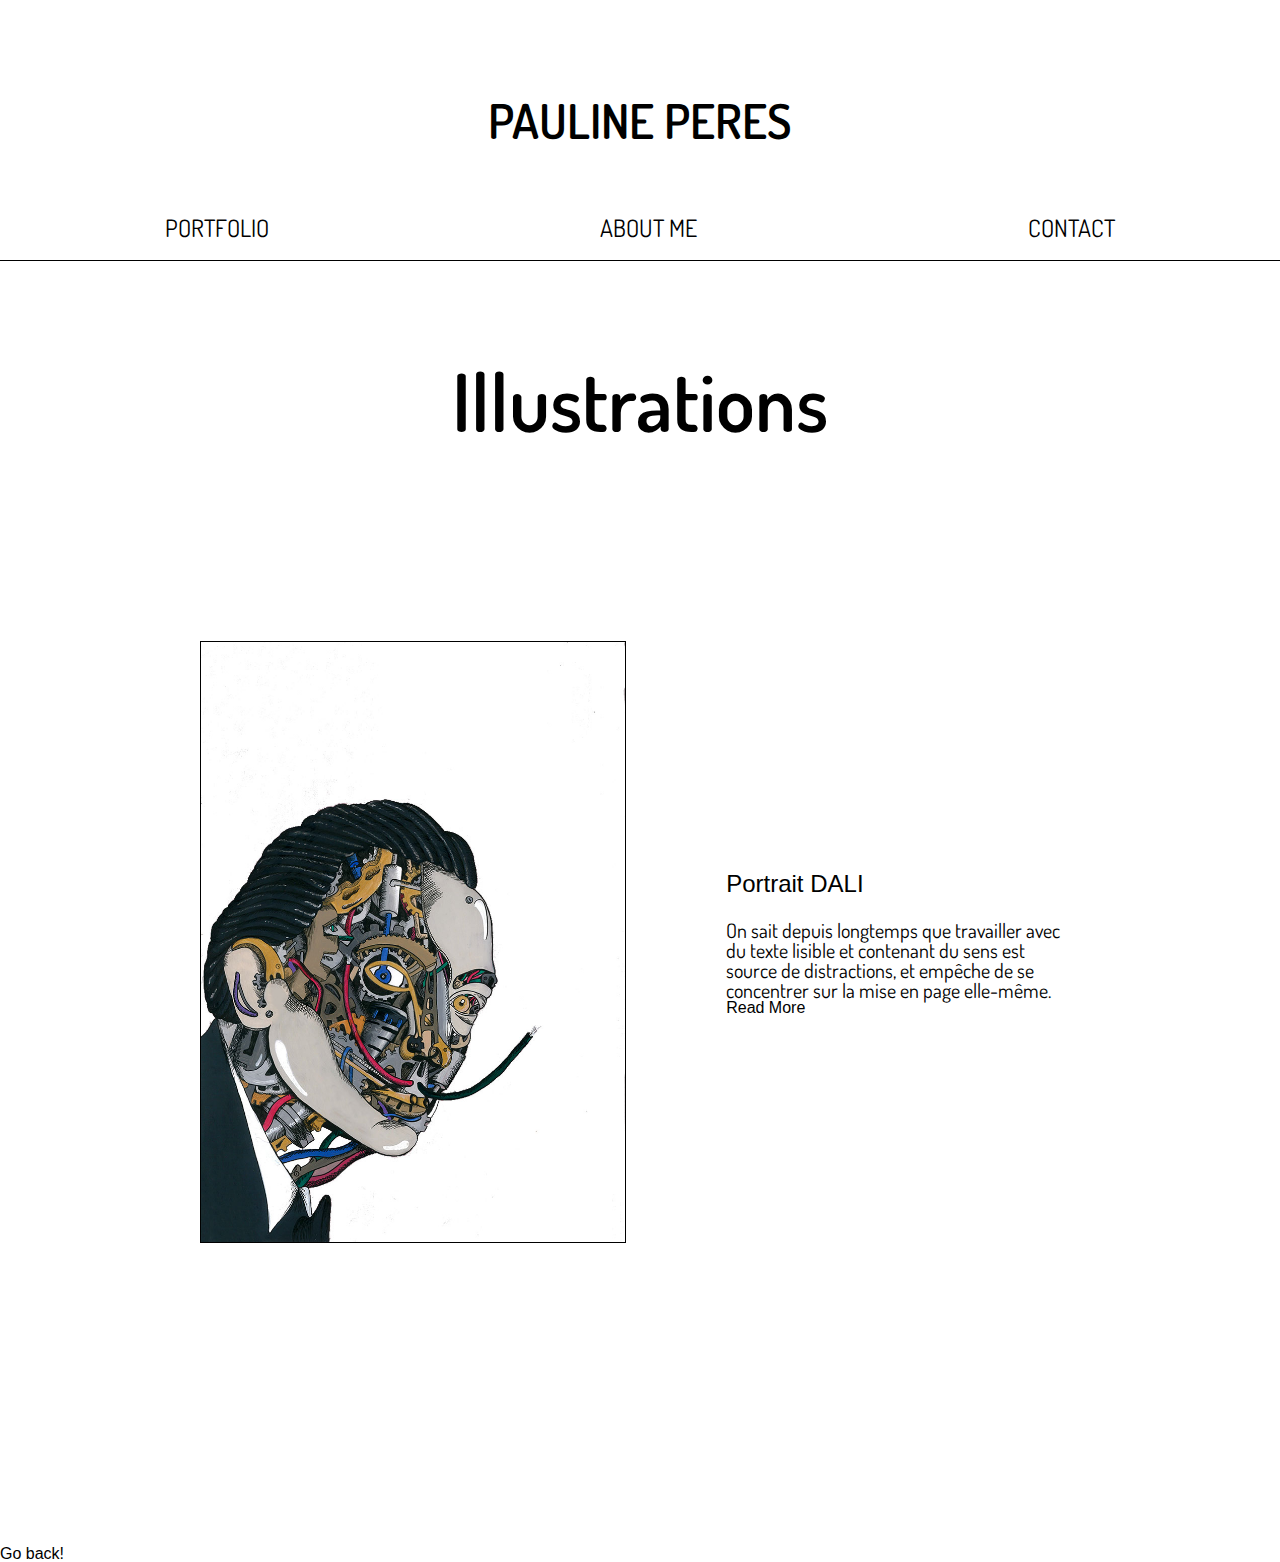
<file: project01.html>
<!DOCTYPE html>
<html lang="en" dir="ltr">
  <head>
    <meta charset="utf-8">
    <title>Project01</title>
    <link rel="stylesheet" href="css/reset.css">
    <link rel="stylesheet" href="css/typo.css">
    <link rel="stylesheet" href="css/master.css">
    <link href="https://fonts.googleapis.com/icon?family=Material+Icons" rel="stylesheet">
  </head>
  <body>

    <header>


        <h1 id="top">PAULINE PERES</h1>

        <div class="centrer-menu">
          <a href="#main-menu" class="toggle-menu">
            <i class="material-icons">menu</i>
          </a>
        </div>

      <nav id="main-menu">
      <ul>
        <li><a href="#project" >PORTFOLIO</a></li>
        <li><a href="#about"  >ABOUT ME</a></li>
        <li><a href="#contact" >CONTACT</a></li>
      </ul>
      </nav>


        <div class="centrer-menu">
      <a href="#hide" class="toggle-menu">
        <i class="material-icons" id="hide">
          keyboard_arrow_up
        </i>
      </a>
      </div>
    </header>







    <main>

      <section id="illustrations-menu">
          <h1>Illustrations</h1>
    <div class="illustrations-feature-content">
      <figure>
      <img src="images/Moyen/illu1.jpg"
      alt="image illustrant le projet">
      <!--<figcaption>This is a description of the picture</figcaption>-->
      </figure>
  <div class="illustrations-text">
    <h2>Portrait DALI</h2>
    <p>On sait depuis longtemps que travailler avec du texte lisible et contenant du sens est source de distractions, et empêche de se concentrer sur la mise en page elle-même.</p>
    <a href="">Read More</a>
      </div>
    </div>
  </div>
</section>

    <a href="#index.html">Go back!</a>
  </body>
</html>
</file>
<file: css/typo.css>
@import url('https://fonts.googleapis.com/css?family=Montserrat|Noto+Serif+SC|Work+Sans&display=swap');
@import url('https://fonts.googleapis.com/css2?family=Dosis:wght@200;300;400;500;600;700;800&family=Oswald:wght@200&display=swap');
body {
  font-family: sans-serif;
}
  .material-icons {
  font-size: 3em !important;
}

header {
  background: white;
}
h1 {
  font-size: 3em;
  padding-top: 0.5em;
  margin-bottom: 1.5em;
  margin-top: 1.5em;
  text-align: center;
  font-family: 'Dosis', sans-serif;
  font-weight: 600;
margin-left: auto;
margin-right: auto;
  width: 400px;
}
#illustrations-menu h1 {
  margin-top: 100px;
}
h2 {
  font-size: 1.5em;
  margin-bottom: 1em;
}
a {
  text-decoration: none;
  color: black;
  }

li {
  font-size: 1.5em;
font-family: 'Dosis', sans-serif;
  text-decoration: none;
}
.lien {
  font-family: 'Montserrat', sans-serif;
  font-size: 2em;
  text-align: center;
}
p {
  font-size: 20px;
font-family: 'Dosis', sans-serif;
  text-decoration: none;

}
span { font-weight: bold;
  font-size: 1.5em;

}
.text-contact p {
  font-size: 20px;
font-family: 'Dosis', sans-serif;
  text-decoration: none;
  text-align: center;
  margin-left: auto;
  margin-right: auto;
}

.project-feature p {
  padding-bottom: 20px;
  color: grey;
}
</file>
<file: css/master.css>
body {
  background: white;
}
Section {
  min-height: 98vh;
  padding-bottom: 100px;
}

section#contact  {
  min-height: 0;
  padding-bottom: 200px !important;

}
Section#project>h1 {
  border-top: 4px solid black;
}
Section#about>h1 {
  border-top: 4px solid black;
}
Section#contact>h1 {
  border-top: 4px solid black;
}
Section#illustrations-menu>h1 {
font-size: 5em;
padding-top: 0;
margin-top: 100px;
}

#main-menu:target {
  display: block;
  .toggle-menu{
    display:none;
  }
}
#hide:target{
  display: none;
}


#main-menu{
  max-width: 100%;
  transition: 2s all ease;

}
.centrer-menu{
  width: 100%;
  display: flex;
}
.toggle-menu {
  text-align: center;
}

@media (min-width : 640px) {
  #main-menu {
    position: static;
  background: transparent;
display: block;
justify-content: center;
  justify-content: center;
    transition: 2s all ease;
  }

  #main-menu ul {
    display: flex;
    justify-content: space-around;
  width: 100%;
  }
  .toggle-menu {
    display: none;}

}
@media (max-width: 639px) {
  #main-menu{
    display: none;
    pading: 0;
  }


  li{
    display: flex;
    justify-content: center;
  }


  a {
    margin: auto;
    padding: 20px;
  }
}

ul {
  padding-bottom: 20px;
  border-bottom: 1px solid black;
}


NAVIGATION ET UL{
  display: flex;
  justify-content: center;
  width: 600px;
}

a:hover {
  color: blue;
}


.acceuil img {
width: 100%;
height: auto;
}
.project-feature-content img {
  width: 320px;
  height: 280px;
}
.project-feature-content {
  display: flex;
  flex-wrap: wrap;
  justify-content: center;
}

.project-feature {
margin: 1em;
padding: 1em;
flex-basis: 420px;
flex-grow: 0;
flex-shrink: 0;
text-align: center;
}
.project-feature:hover {
box-shadow: 3px 4px 13px -1px rgba(0, 0, 0, .10);
}

.project-feature h2 {
padding-top: 20px;
}

.aboutme img {
  width: 300px;
  height: auto;
  display: flex;
  align-items: center;
  justify-content: center;
  margin-left: auto;
  margin-right: auto;
}
.text-aboutme p {
  text-align: center;
  max-width: 600px;
  margin-left: auto;
  margin-right: auto;
  padding-top: 50px;
  line-height: 30px;
}

footer {
  text-align: center;
  margin: 20px;
  padding-top: 20px;
  border-top: 1px solid black;
  font-weight: bold;
}
.bouton-return-top {
    border-radius: 50%;
    box-shadow: 3px 4px 13px -1px rgba(0, 0, 0, .10);
    width: 48px;
    height: 48px;
    border-color: grey;
    position: fixed;
    bottom: 60px;
    right: 4%;
}
.illustrations-feature-content {
  display: flex;
  align-items: center;
margin: 200px;
}
.illustrations-text{
padding-left: 100px;
}
.illustrations-feature-content img {
  width: auto;
border: 1px solid black;
  max-height: 600px;
  image-orientation: left;
  background-size: cover;
}
</file>
